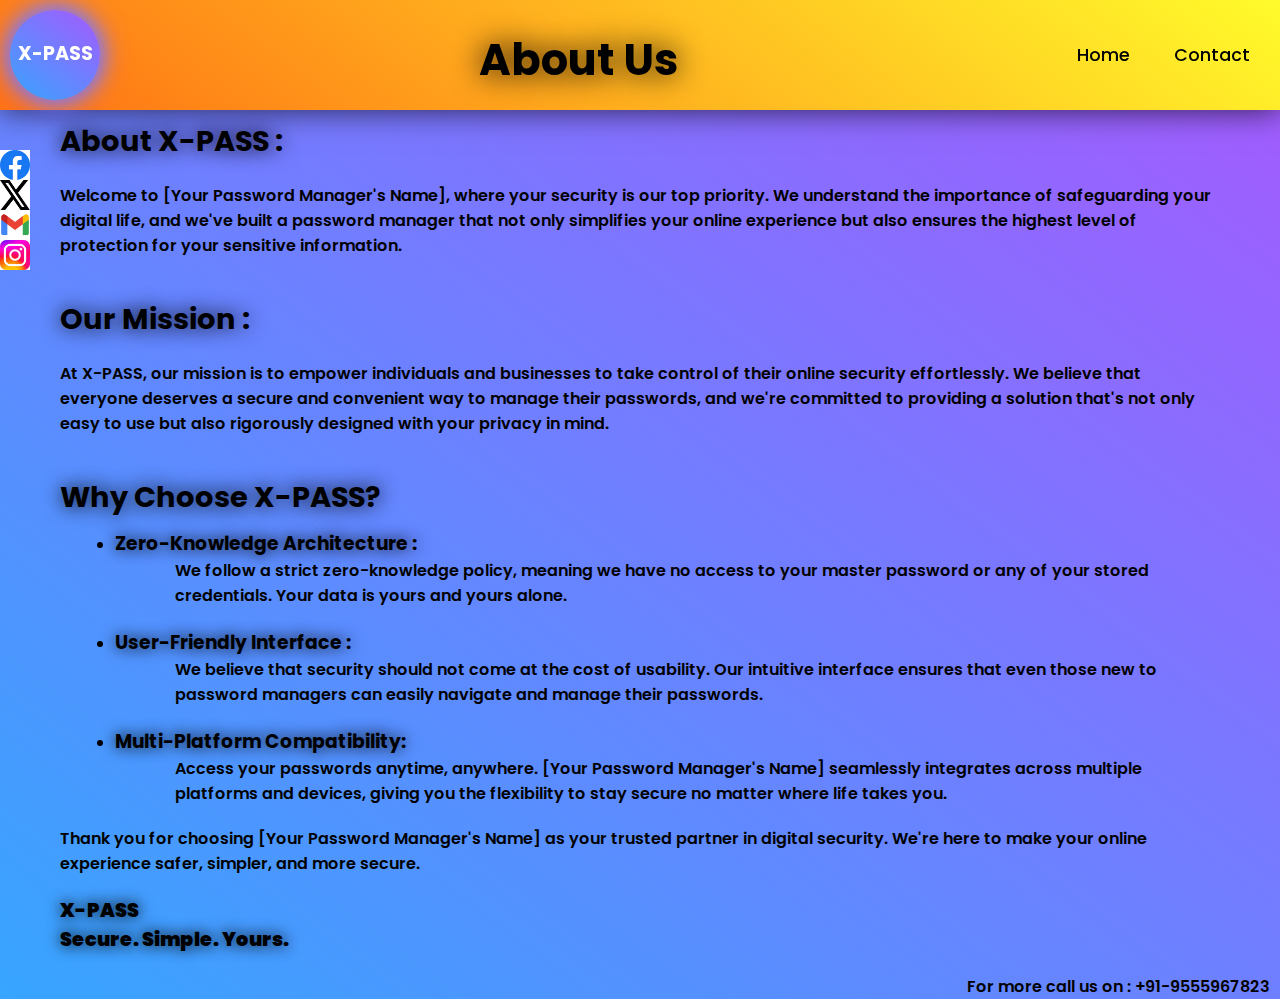
<file: about/aboutus.html>
<!DOCTYPE html>
<html lang="en">
<head>
    <meta charset="UTF-8">
    <meta name="viewport" content="width=device-width, initial-scale=1.0">
    <title>X-PASS About Us</title>
    <link rel="icon" href="/images/icon1.jpg">
    <link rel="stylesheet" href="aboutus.css">
</head>
<body>
    <div class="aboutus">
        <header>
        <div class="top"><h2 class="logo">X-PASS</h2></div>
        <h1>About Us</h1>
        <nav class="navigation">
            <a href="/index.html">Home</a>
            <a href="/contact/contactus.html">Contact</a>
        </nav>
    </header>
        
        <div class="icons">
            <a href="https://www.facebook.com/" target="_blank"><img src="/images/facebooklogo.png" alt="facebook" height="30px"></a>
        <a href="https://twitter.com/i/flow/signup?lang=en" target="_blank"><img src="/images/twitterlogo.png" alt="twitter" height="30px" width="30px"></a>
        <a href="https://accounts.google.com/InteractiveLogin/signinchooser?flowEntry=ServiceLogin&flowName=GlifWebSign
        In&hl=en-GB&ifkv=ASKXGp2DkTBuEfLaLhAZ
        ijYLL1ZL4pBSJCt-cT5RLneq9eA0q-SdIY3cp8s1cgr_BRoOUqSdANPq&theme=glif" target="_blank"><img src="/images/gmaillogo.png
        " alt="Gmail" height="30px"></a>
        <a href="https://www.instagram.com/accounts/login/" target="_blank"><img src="/images/instaicon.jpeg" alt="instagram" height="30px"></a>
        </div>
        <div class="about">
            <h2 class="head2">About X-PASS :</h2>
            <p class="first">
                Welcome to [Your Password Manager's Name], 
                where your security is our top priority. We understand the importance of 
                safeguarding your digital life, and we've built a password manager that not only simplifies your 
                online experience but also ensures the highest level of protection for your sensitive information.
            </p>
        </div>
        <div class="mission">
            <h2 class="head2">Our Mission :</h2>
            <p class="second">
                At X-PASS, our mission is to empower individuals and 
                businesses to take control of their online security effortlessly. We believe that everyone 
                deserves a secure and convenient way to manage their passwords, and we're committed to 
                providing a solution that's not only easy to use but also rigorously designed with your privacy in mind.
            </p>
        </div>
        <h2 class="head2">Why Choose X-PASS? </h2>
        <ol>
            <li>
                <h3>Zero-Knowledge Architecture :</h3>
                <p class="list">We follow a strict zero-knowledge policy, meaning we have no access to your 
                    master password or any of your stored credentials. Your data is yours and yours alone.
                </p>
            </li>
            <li>
                <h3>
                    User-Friendly Interface :
                </h3>
                <p class="list">
                    We believe that security should not come at the cost of usability. Our intuitive interface ensures that even 
                    those new to password managers can easily navigate and manage their passwords.
                </p>
            </li>
            <li>
                <h3>Multi-Platform Compatibility:</h3>
                <p class="list">
                    Access your passwords anytime, anywhere. [Your Password Manager's Name] seamlessly integrates 
                    across multiple platforms and devices, 
                    giving you the flexibility to stay secure no matter where life takes you.
                </p>
            </li>
        </ol>
        <p class="last">
            Thank you for choosing [Your Password Manager's Name] as your trusted partner in digital security. 
            We're here to make your online experience safer, simpler, and more secure.
        </p>
        <p class="thank">
            X-PASS <br>
            Secure. Simple. Yours.
        </p>
        <p class="call">For more call us on : +91-9555967823</p>
    </div>
</body>
</html>
</file>
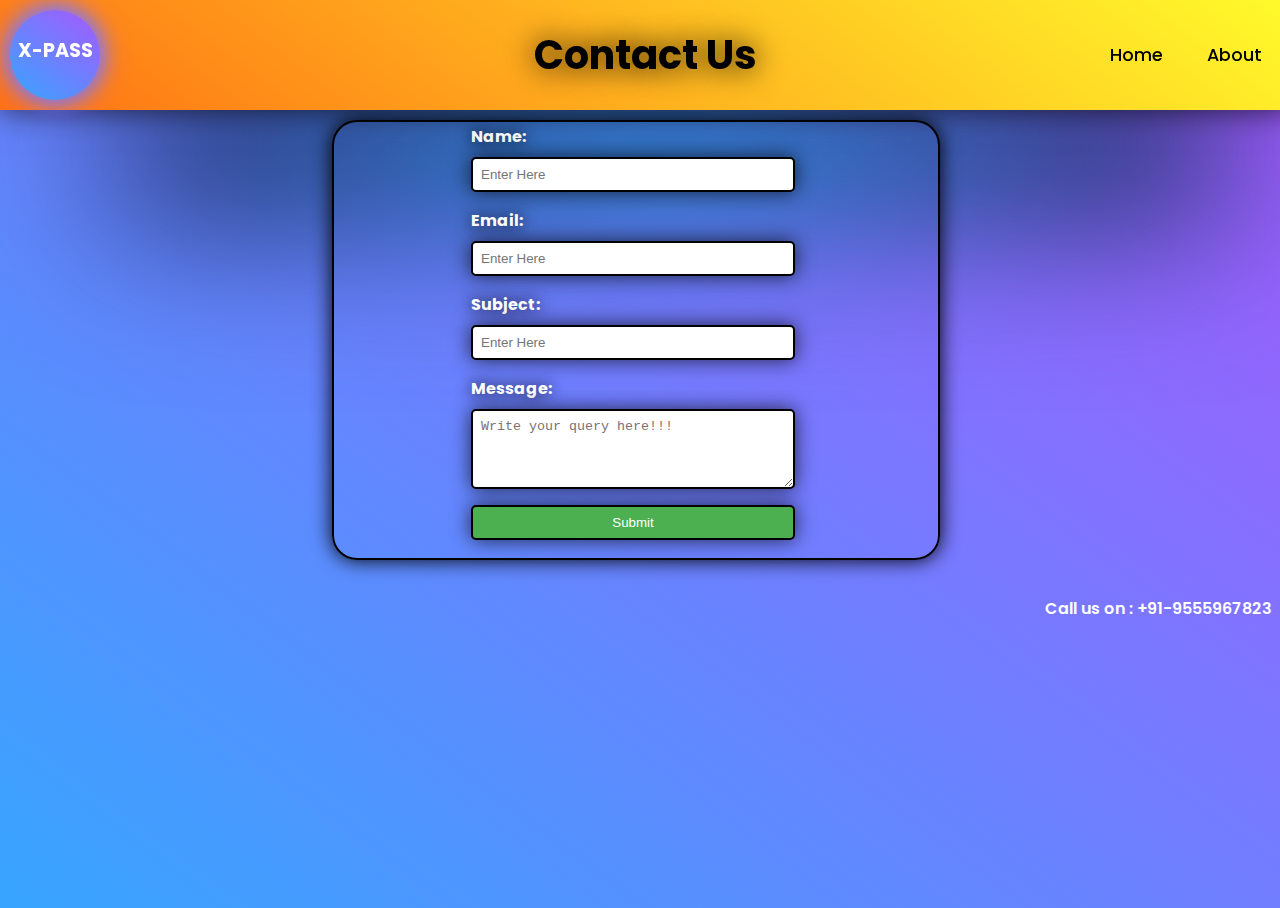
<file: contact/contactus.html>
<!DOCTYPE html>
<html lang="en">
<head>
    <meta charset="UTF-8">
    <meta name="viewport" content="width=device-width, initial-scale=1.0">
    <title>X-PASS Contact us</title>
    <link rel="icon" href="/images/icon1.jpg">
    <link rel="stylesheet" href="contact.css">
    <link rel="preconnect" href="https://fonts.googleapis.com">
<link rel="preconnect" href="https://fonts.gstatic.com" crossorigin>
<link href="https://fonts.googleapis.com/css2?family=Playpen+Sans:wght@600&family=Poppins:wght@300&display=swap" rel="stylesheet">
</head>
<body>
    <div class="glow"></div>
    <header>
        <div class="top"><h2 class="logo">X-PASS</h2></div>
        <h1>Contact Us</h1>
        <nav class="navigation">
            <a href="/index.html">Home</a>
            <a href="/about/aboutus.html">About</a>
        </nav>
    </header>
    <form action="process_form.php" method="post">
        <label for="name">Name:</label>
        <input type="text" id="name" name="name" placeholder="Enter Here" required>

        <label for="email">Email:</label>
        <input type="email" id="email" name="email" placeholder="Enter Here" required>

        <label for="subject">Subject:</label>
        <input type="text" id="subject" name="subject" placeholder="Enter Here" required>

        <label for="message">Message:</label>
        <textarea id="message" name="message" rows="4" placeholder="Write your query here!!!" required></textarea>

        <input type="submit" value="Submit">
    </form>
    <p class="call">Call us on : +91-9555967823</p>
</body>
</html>
</file>
<file: about/aboutus.css>
@import url('https://fonts.googleapis.com/css2?family=Playpen+Sans:wght@600&family=Poppins:wght@300&display=swap');
*{
    margin: 0px;
    padding: 0px;
    box-sizing: border-box;
    font-family: 'Playpen Sans', cursive;
    font-family: 'Poppins', sans-serif;
    color: rgb(0, 0, 0);
}
body{
    align-items: center;
    min-height: 100vh;
    background-image: linear-gradient(-143deg,rgb(167,89,255) 0%, rgb(55,165,255) 100%);
    background-size: cover;
    background-repeat: no-repeat;
}
header{
    background-image: linear-gradient(-143deg,rgb(255, 251, 43) 0%, rgb(255, 114, 20) 100%);
    position: sticky;
    top: 0px;
    left: 28px;
    height: 110px;
    width:100%;
    padding: 20px 10px;
    margin-bottom: 10px;
    display: flex;
    justify-content: space-between;
    align-items: center;
    z-index: 99;
    /* border: 2px solid black; */
    /* border-radius: 20px; */
    /* background-color: #ffffff79; */
    box-shadow: 0 0 30px rgba(0, 0, 0, 0.7);
}
.top{
    
    color: #fff;
    user-select: none;
    height: 90px;
    width: 90px;
    display: flex;
    justify-content: center;
    /* position: relative;
    top: 20px; */
    border-radius: 50%;
    background-image: linear-gradient(-143deg,rgb(167,89,255) 0%, rgb(55,165,255) 100%);
    z-index: 99;
    box-shadow: 0px 0px 30px rgb(167,89,255, 1), -0px -0px 20px rgb(55,165,255, 1);
}
.logo{
    font-size: 1.2em;
    position: relative;
    font-weight: bolder;
    top: 29px;
    /* left: 0; */
    color: #fff;
}
.navigation a{
    position: relative;
    font-size: 1.1em;
    text-decoration: none;
    color: #000000;
    font-weight: 500;
    margin-left: 20px;
    margin-right: 20px;
}
.navigation a::after{
    content: '';
    position: absolute;
    left: 0;
    bottom: -6px;
    height: 3px;
    width: 100%;
    background: #000000;
    border-radius: 5px;
    transform-origin: right;
    transform: scaleX(0);
    transition: transform .5s;
}
.navigation a:hover::after{
    transform-origin: left;
    transform: scaleX(1);
}
h1{
    text-align: center;
    font-size: 2.7em;
    font-weight: bolder;
    color: #000000;
    text-shadow: 0px 0px 30px rgb(0,0,0);
    z-index: 99;
    margin: 30px 0 20px 0;
}
/* .mission h2{
    margin-top: -20px;
} */
/* margin: top right bottom left */
.head2{
    margin: 0 0 0 60px;
    font-size: 1.8em;
    font-weight: bolder;
    text-shadow: 0px 0px 20px rgb(0,0,0);
    z-index: 99;
}
h3{
    margin-top: 10px;
    margin-left: 0px;
    font-weight: bolder;
    text-shadow: 0px 0px 15px rgb(0,0,0);
    z-index: 99;
}
li p{
    margin: 0px 60px 20px 60px;
    font-weight: 600;
}
ol{
    margin-left: 55px;
}
li{
    list-style: disc;
    margin: 0 0 0 60px;
    font-weight: 500;
}
.first,.second{
    margin: 20px 60px 40px 60px;
    font-weight: 600;
}
.last{
    margin: 0 60px 20px 60px;
    font-weight: 600;
}
.thank{
    margin: 0 60px 20px 60px;
    font-weight: 900;
    font-size: 1.2em;
    text-shadow: 0px 0px 15px rgb(0,0,0);
    z-index: 99;
}
div .icons{
    width: 30px;
    height: 120px;
    position: fixed;
    top: 150px;
    /* left: 100px; */
}
img{
    display: flex;
}

.call{
    display: flex;
    justify-content: end;
    margin-right: 10px;
    font-weight: 600;
    font-size: 1em;
}
</file>
<file: contact/contact.css>
body {
    font-family: 'Playpen Sans', cursive;
    font-family: 'Poppins', sans-serif;
    align-items: center;
    min-height: 100vh;
    background-image: linear-gradient(-143deg,rgb(167,89,255) 0%, rgb(55,165,255) 100%);
    background-repeat: no-repeat;
    color: white;
    margin-left: 0px;
}
header{
    /* background-image: linear-gradient(-143deg,rgb(255, 251, 43) 0%, rgb(255, 114, 20) 100%); */
    background-image: linear-gradient(-143deg,rgb(255, 251, 43) 0%, rgb(255, 114, 20) 100%);
    position: sticky;
    top: -5px;
    left: 0px;
    height: 70px;
    width: 100%;
    padding: 20px 10px;
    margin-top: -8px;
    margin-bottom: 10px;
    display: flex;
    justify-content: space-between;
    align-items: center;
    z-index: 99;
    /* border: 2px solid black;
    border-radius: 20px; */
    /* background-color: #ffffff; */
    box-shadow: 0 0 30px rgba(0, 0, 0, 0.7);
}
.top{
    
    color: #fff;
    user-select: none;
    height: 90px;
    width: 90px;
    display: flex;
    justify-content: center;
    /* position: relative;
    top: 20px; */
    border-radius: 50%;
    background-image: linear-gradient(-143deg,rgb(167,89,255) 0%, rgb(55,165,255) 100%);
    z-index: 99;
    box-shadow: 0px 0px 30px rgb(167,89,255, 1), -0px -0px 20px rgb(55,165,255, 1);
}
.logo{
    font-size: 1.2em;
    position: relative;
    top: 10px;
    /* left: 0; */
}
.navigation a{
    position: relative;
    font-size: 1.1em;
    text-decoration: none;
    color: #000000;
    font-weight: 500;
    margin-left: 20px;
    margin-right: 20px;
}
.navigation a::after{
    content: '';
    position: absolute;
    left: 0;
    bottom: -6px;
    height: 3px;
    width: 100%;
    background: #000000;
    border-radius: 5px;
    transform-origin: right;
    transform: scaleX(0);
    transition: transform .5s;
}
.navigation a:hover::after{
    transform-origin: left;
    transform: scaleX(1);
}

h1{
    /* text-align: center; */
    /* margin-top: 25px; */
    font-size: 2.5em;
    margin-left: 100px;
    color: rgb(0, 0, 0);
    position: relative;;
    font-weight: bolder;
    text-shadow: 0px 0px 30px rgb(0, 0, 0, 1);
    z-index: 99;
}

form {
    height: 100%;
    border: 2px solid black;
    max-width: 600px;
    margin: 0 auto;
    position: relative;
    z-index: 1;
    border: 2px solid black;
    border-radius: 25px;
    padding: 2px;
    box-shadow: 0px 0px 20px rgb(0, 0, 0, 1);
}

label {
    display: block;
    position: relative;
    left: 135px;
    margin-bottom: 8px;
    font-weight: bolder;
    text-shadow: 0px 0px 15px rgb(0, 0, 0, 1);
}

input, textarea {
    width: 54%;
    padding: 8px;
    display: flex;
    /* align-items: center; */
    position: relative;
    left: 135px;
    justify-content: center;
    margin-bottom: 16px;
    box-sizing: border-box;
    border: 2px solid black;
    border-radius: 5px;
    box-shadow: 0px 0px 20px rgb(0, 0, 0, .7);
}

input[type="submit"] {
    background-color: #4CAF50;
    color: white;
    cursor: pointer;
}

input[type="submit"]:hover {
    background-color: #051a06;
}

.call{
    display: flex;
    justify-content: end;
    position: relative;
    top: 20px;
}

.call{
    font-weight: 600;
    font-size: 1em;
}

.glow{
    /* height: 100px;
    width: 100%;
    background-color: rgb(255 255 255 / 0.7); */
    filter: blur(80px);
    width: 1105px;
    height: 300px;
    /* background-color: #000; */
    background-image: radial-gradient(50% 50%, #00bffb, #172554); 
    background-size: 100% 50%;
    background-repeat: no-repeat;
    position: absolute;
    top: 70px;
    left: 120px;
    /* transform: rotate(0deg); */
    z-index: 0;
}
</file>
